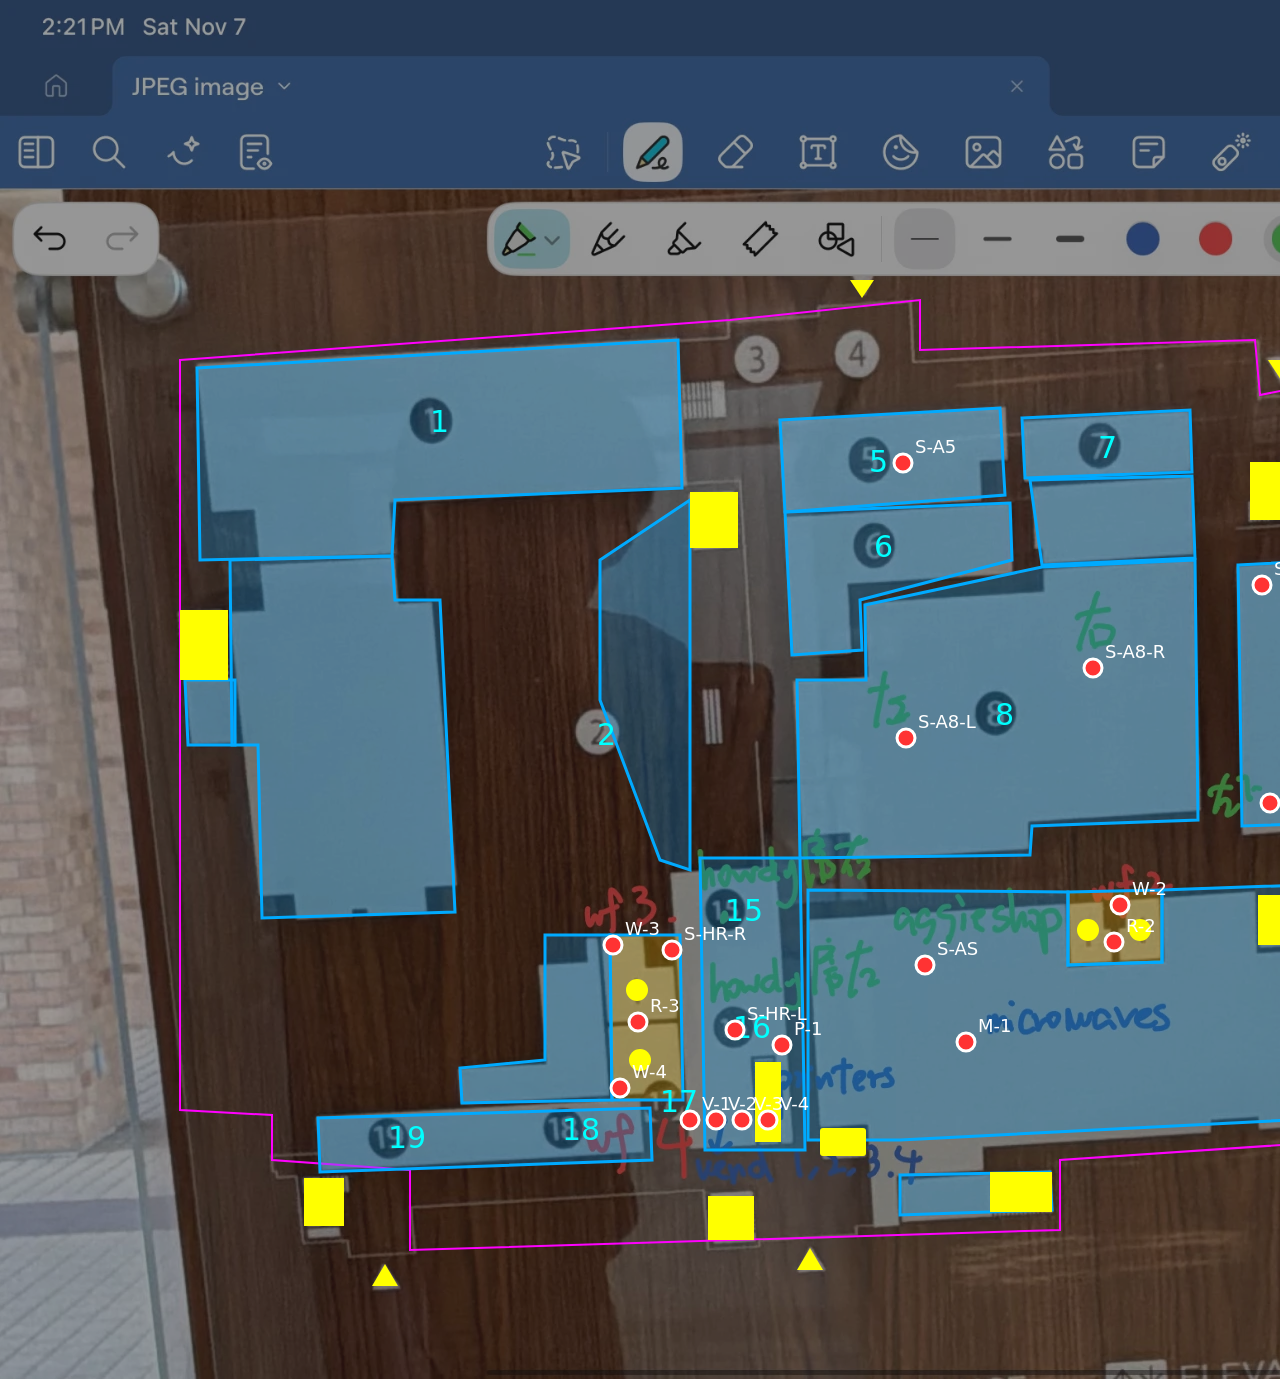
<file: tools/overlay-check.html>
<!doctype html>
<meta charset="utf-8">
<title>Plan overlay check</title>
<!-- Dev tool: overlays the traced SVG plan and data/places.csv points on the directory-sign photo. Serve the repo root over http. -->
<style>
  body{margin:0;background:#222;color:#eee;font:14px system-ui}
  #wrap{position:relative;width:2000px;height:1379px}
  #wrap img{position:absolute;left:0;top:0;width:2000px;height:1379px;opacity:.55}
  #wrap svg.over{position:absolute;left:0;top:0;width:2000px;height:1379px}
  .room{fill:rgba(0,160,255,.25);stroke:#0af;stroke-width:3}
  .service{fill:rgba(255,200,0,.25)}
  .plan-bg,.plan-outline{fill:none}
  .plan-outline{stroke:#f0f;stroke-width:2}
  .room-labels text{fill:#0ff;font-size:30px}
  .icon{fill:#ff0}
  .pt{fill:#f33;stroke:#fff;stroke-width:3}
  .pt-label{fill:#fff;font-size:18px}
</style>
<div id="wrap"><img src="../data/raw/map/directory-sign-annotated-2026-11-07.webp" alt=""></div>
<script>
(async () => {
  const svgText = await (await fetch('../assets/msc-floor1.svg')).text();
  const wrap = document.getElementById('wrap');
  const holder = document.createElement('div');
  holder.innerHTML = svgText;
  const svg = holder.querySelector('svg');
  svg.setAttribute('viewBox', '0 0 2000 1379');
  svg.classList.add('over');
  wrap.appendChild(svg);
  const csv = await (await fetch('../data/places.csv')).text();
  const [head, ...lines] = csv.trim().split(/\r?\n/);
  const cols = head.split(',');
  for (const line of lines) {
    const v = line.split(',');
    const r = Object.fromEntries(cols.map((c, i) => [c, v[i]]));
    const ns = 'http://www.w3.org/2000/svg';
    const c = document.createElementNS(ns, 'circle');
    c.setAttribute('cx', r.x); c.setAttribute('cy', r.y); c.setAttribute('r', 9); c.setAttribute('class', 'pt');
    const t = document.createElementNS(ns, 'text');
    t.setAttribute('x', +r.x + 12); t.setAttribute('y', +r.y - 10); t.setAttribute('class', 'pt-label'); t.textContent = r.place_id;
    svg.append(c, t);
  }
})();
</script>
</file>
